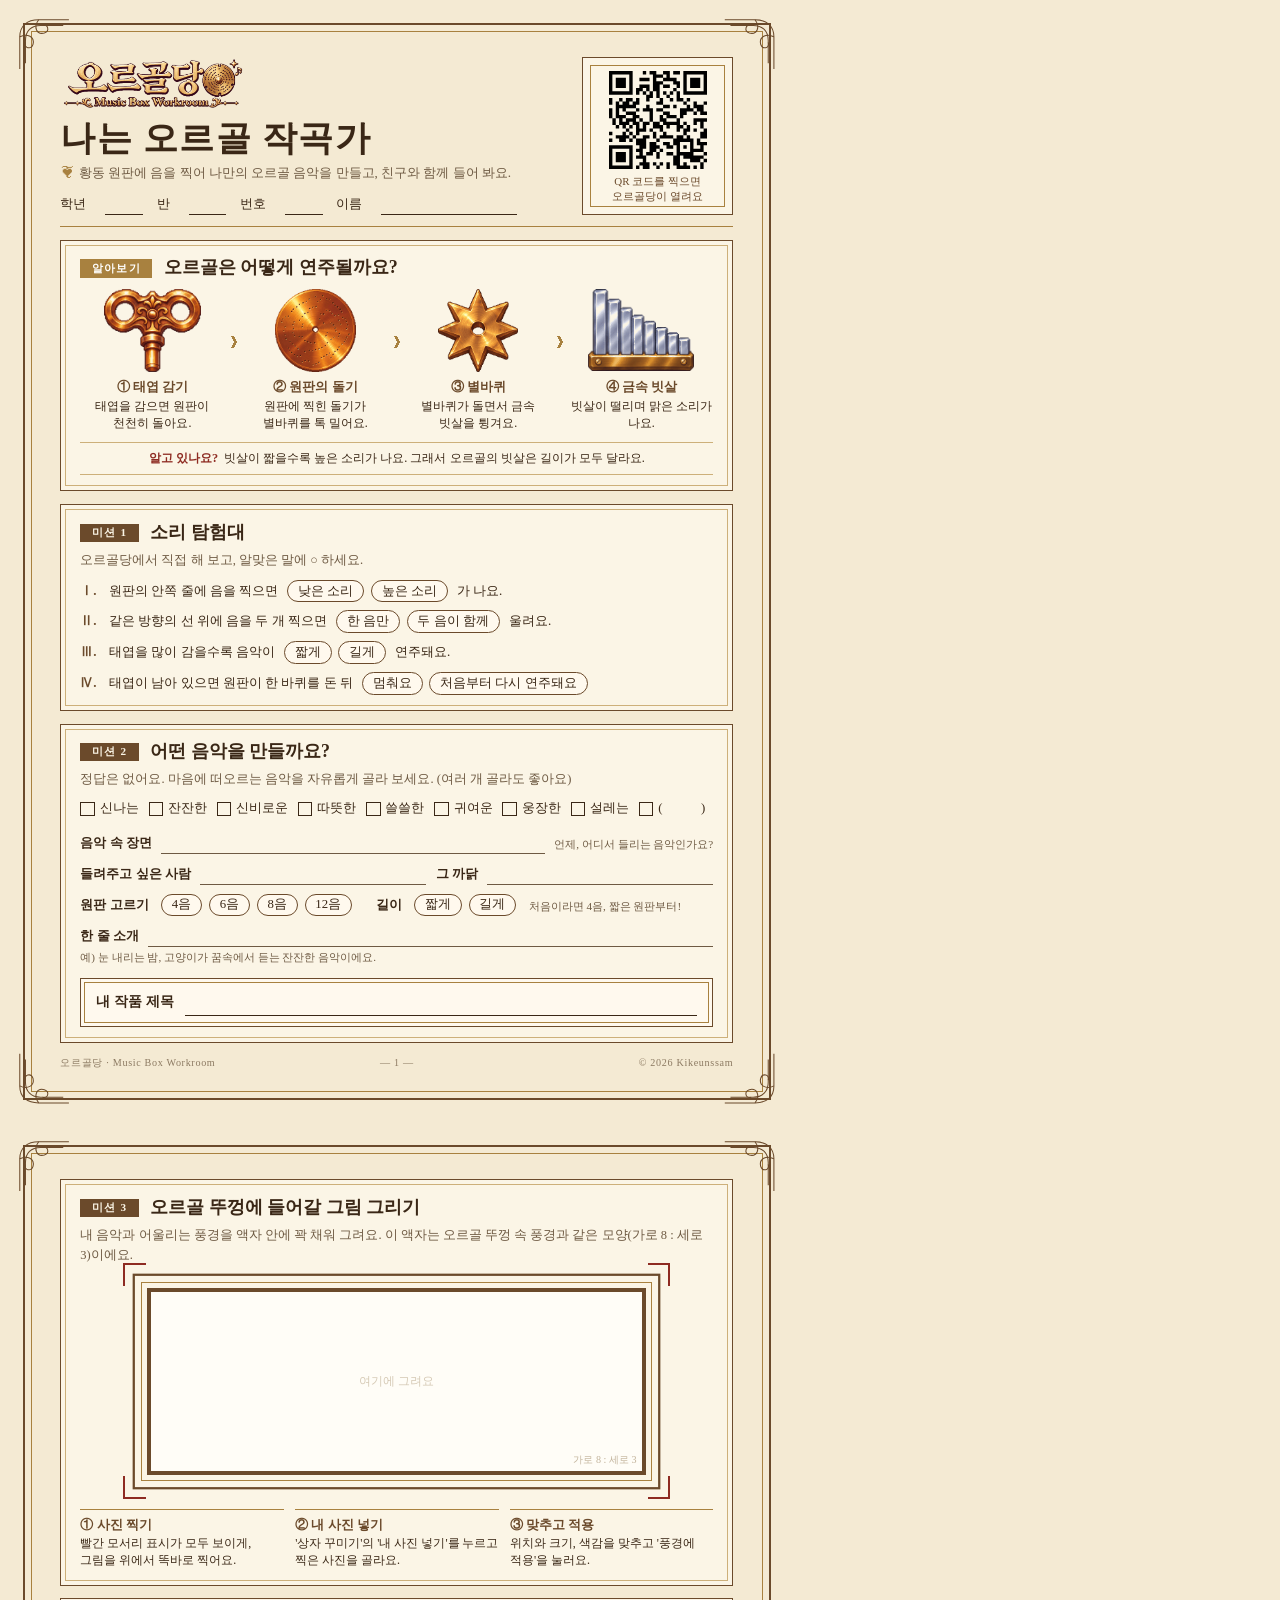
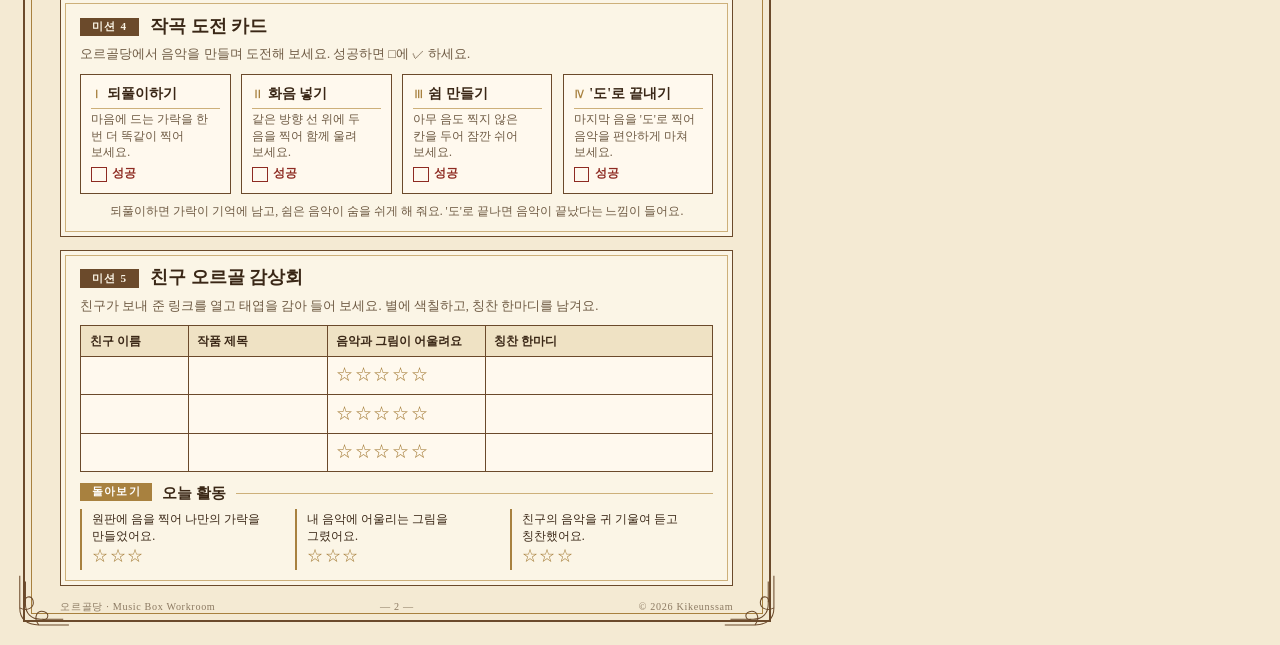
<file: workroom/lesson/worksheet.html>
<!doctype html>
<html lang="ko">
<head>
<meta charset="utf-8">
<title>나는 오르골 작곡가 · 오르골당 활동지</title>
<style>
@page{size:A4;margin:0}
:root{--ink:#3a2716;--brown:#6b4a2b;--gold:#a8813f;--gold2:#cdb07a;--red:#8e2b22;--paper:#f4ead3;--paper2:#fbf5e6;--soft:#6e5a43}
*{box-sizing:border-box}
html{-webkit-print-color-adjust:exact;print-color-adjust:exact}
body{margin:0;font:10pt/1.55 "AppleMyungjo","Nanum Myeongjo","Batang","Noto Serif KR",serif;color:var(--ink);word-break:keep-all;background:var(--paper)}

/* 한 장 = A4. 양피지 바탕 + 이중 테두리 + 모서리 장식 */
.sheet{width:210mm;height:297mm;padding:9mm;position:relative;break-after:page;background:var(--paper);overflow:hidden}
.sheet:last-child{break-after:auto}
.frame{position:absolute;inset:6mm;border:1.6pt solid var(--brown);pointer-events:none}
.frame::after{content:"";position:absolute;inset:1.6mm;border:.6pt solid var(--gold)}
.corner{position:absolute;width:15mm;height:15mm;fill:none;stroke:var(--brown);stroke-width:1.1}
.corner.tl{left:4.2mm;top:4.2mm}.corner.tr{right:4.2mm;top:4.2mm;transform:scaleX(-1)}
.corner.bl{left:4.2mm;bottom:4.2mm;transform:scaleY(-1)}.corner.br{right:4.2mm;bottom:4.2mm;transform:scale(-1,-1)}
.page{position:relative;height:100%;padding:6mm 7mm 5mm;display:flex;flex-direction:column;gap:3.4mm}

/* ---------- 머리 ---------- */
.hero{display:grid;grid-template-columns:1fr 40mm;gap:6mm;align-items:center;padding-bottom:3mm;border-bottom:.8pt solid var(--gold)}
.logo{display:block;height:15mm;margin:0 0 1mm -1mm}
h1{margin:1.6mm 0 .4mm;font:700 26pt/1.15 "AppleMyungjo","Nanum Myeongjo","Batang",serif;letter-spacing:1pt;color:var(--ink)}
.sub{margin:0 0 3mm;font-size:9.8pt;color:var(--soft)}
.orn{color:var(--gold);font-size:11pt}
.who{display:flex;gap:3.6mm;font-size:9.6pt;white-space:nowrap;align-items:flex-end}
.who span{display:inline-block;border-bottom:.9pt solid var(--ink);margin-left:1.4mm}
.qr{border:1.4pt solid var(--brown);outline:.6pt solid var(--gold);outline-offset:-2.4mm;background:var(--paper2);padding:3.4mm 3mm 2.6mm;text-align:center}
.qr img{width:26mm;height:26mm;display:block;margin:0 auto 1.4mm}
.qr span{font-size:8.2pt;line-height:1.35;color:var(--brown);display:block}

/* ---------- 장(章) 공통 ---------- */
.chap{position:relative;background:var(--paper2);border:1pt solid var(--brown);outline:.5pt solid var(--gold2);outline-offset:-1.6mm;padding:3.8mm 5mm 4mm}
.chap h2{display:flex;align-items:baseline;gap:3mm;margin:0 0 2mm;font:700 13.5pt "AppleMyungjo","Nanum Myeongjo","Batang",serif}
.label{display:inline-block;padding:.4mm 3mm .5mm;background:var(--brown);color:var(--paper2);font:700 8.4pt "AppleMyungjo","Nanum Myeongjo",serif;letter-spacing:1pt;position:relative;top:-.4mm}
.label.learn{background:var(--gold);color:#fff}
.lead{margin:0 0 2.4mm;color:var(--soft);font-size:9.4pt}

/* ---------- 연주 원리 ---------- */
.flow{display:grid;grid-template-columns:1fr 5mm 1fr 5mm 1fr 5mm 1fr;align-items:start}
.flow .arrow{align-self:center;margin-top:-9mm;text-align:center;color:var(--gold);font-size:12pt}
.how{text-align:center}
.how .pic{height:23mm;display:flex;align-items:center;justify-content:center}
.how .pic img{max-height:22mm;max-width:28mm}
.how p{margin:1.2mm 0 0;font-size:8.9pt;line-height:1.42}
.how p b{display:block;font-size:9.8pt;color:var(--brown);margin-bottom:.3mm}
.fact{margin:2.8mm 0 0;padding:1.6mm 3.4mm;border-top:.6pt solid var(--gold2);border-bottom:.6pt solid var(--gold2);font-size:9.2pt;text-align:center}
.fact b{color:var(--red);margin-right:1.6mm}

/* ---------- 미션 1 ---------- */
.quiz{margin:0;padding:0;list-style:none;display:grid;gap:2.3mm}
.quiz li{display:flex;align-items:center;gap:1.6mm;font-size:9.8pt;flex-wrap:wrap}
.quiz li > i{flex:none;font-style:normal;font-weight:700;color:var(--brown);width:6mm}
.pick{display:inline-flex;gap:1.8mm;margin:0 .8mm}
.pick span{border:.8pt solid var(--brown);border-radius:4mm;padding:0 2.6mm;background:#fff9ee;white-space:nowrap}

/* ---------- 미션 2 ---------- */
.moods{display:flex;flex-wrap:wrap;gap:1.8mm 2.6mm;margin-bottom:1mm}
.moods span{display:inline-flex;align-items:center;gap:1.3mm;font-size:9.6pt}
.moods span::before{content:"";width:3.3mm;height:3.3mm;border:.9pt solid var(--ink)}
.field{display:flex;align-items:flex-end;gap:2.5mm;margin-top:2.3mm;font-size:9.6pt}
.field b{flex:none}
.field .ln{flex:1;border-bottom:.8pt solid var(--soft);height:6mm}
.field small{flex:none;color:var(--soft);font-size:8.4pt}
.ex{margin:.6mm 0 0;font-size:8.4pt;color:var(--soft)}
.titleplate{margin-top:auto;display:flex;align-items:center;gap:3mm;padding:2.4mm 4mm;border:1.2pt solid var(--brown);outline:.5pt solid var(--gold);outline-offset:-1.4mm;background:#fff9ee}
.titleplate b{font-size:10.6pt;white-space:nowrap}
.titleplate .ln{flex:1;border-bottom:1pt solid var(--ink);height:7.5mm}

/* ---------- 미션 3: 그림 칸 (뚜껑 풍경과 같은 8:3) ---------- */
.picture{position:relative;margin:6mm auto 9mm;width:132mm}
.picture .canvas{width:100%;aspect-ratio:8/3;background:#fffdf7;border:3pt solid var(--brown);outline:1.2pt solid var(--gold);outline-offset:1.4mm;box-shadow:0 0 0 3.2mm var(--paper2),0 0 0 3.8mm var(--brown)}
.picture i{position:absolute;width:6mm;height:6mm;border:0 solid var(--red)}
.picture i:nth-of-type(1){left:-6.4mm;top:-6.4mm;border-left-width:1.5pt;border-top-width:1.5pt}
.picture i:nth-of-type(2){right:-6.4mm;top:-6.4mm;border-right-width:1.5pt;border-top-width:1.5pt}
.picture i:nth-of-type(3){left:-6.4mm;bottom:-6.4mm;border-left-width:1.5pt;border-bottom-width:1.5pt}
.picture i:nth-of-type(4){right:-6.4mm;bottom:-6.4mm;border-right-width:1.5pt;border-bottom-width:1.5pt}
.picture em{position:absolute;right:2.6mm;bottom:1.8mm;font-style:normal;font-size:7.6pt;color:#c2b39b}
.picture .hint{position:absolute;inset:0;display:grid;place-items:center;font-size:9pt;color:#d6cab6}
.steps3{display:grid;grid-template-columns:repeat(3,1fr);gap:3mm;margin-top:1.4mm}
.steps3 div{border-top:.8pt solid var(--gold);padding-top:1.6mm;font-size:8.9pt;line-height:1.45}
.steps3 b{display:block;font-size:9.6pt;color:var(--brown);margin-bottom:.2mm}

/* ---------- 미션 4 ---------- */
.challenges{display:grid;grid-template-columns:repeat(4,1fr);gap:2.8mm}
.ch{border:.8pt solid var(--brown);background:#fff9ee;padding:2.2mm 2.6mm 2.4mm;display:flex;flex-direction:column;gap:1mm}
.ch h3{margin:0;font-size:10.4pt;color:var(--ink);border-bottom:.5pt solid var(--gold2);padding-bottom:.8mm}
.ch h3 small{color:var(--gold);font-size:8.4pt;margin-right:1.2mm}
.ch p{margin:0;font-size:8.7pt;line-height:1.42;color:var(--soft);flex:1}
.ch .ok{display:flex;align-items:center;gap:1.4mm;font-size:8.8pt;color:var(--red);font-weight:700}
.ch .ok::before{content:"";width:3.6mm;height:3.6mm;border:1pt solid var(--red)}
.why{margin:2.4mm 0 0;font-size:8.8pt;color:var(--soft);text-align:center}

/* ---------- 미션 5 ---------- */
table{width:100%;border-collapse:collapse;font-size:9.2pt;background:#fff9ee}
th,td{border:.8pt solid var(--brown);padding:1.4mm 2.2mm;text-align:left;vertical-align:middle}
th{background:#efe2c4;font-weight:700}
td{height:10mm}
.stars{font-size:13pt;letter-spacing:1.2pt;color:var(--gold);white-space:nowrap}
.me{display:grid;grid-template-columns:repeat(3,1fr);gap:3mm;margin-top:1mm}
.me div{border-left:1.6pt solid var(--gold);padding:.6mm 0 .6mm 2.6mm;font-size:8.9pt;line-height:1.4;display:flex;flex-direction:column;gap:.2mm}
.me .stars{font-size:12pt}
h4{display:flex;align-items:center;gap:2.6mm;margin:2.6mm 0 1.2mm;font-size:11pt}
h4::after{content:"";flex:1;height:.6pt;background:var(--gold2)}

footer{margin-top:auto;display:grid;grid-template-columns:1fr auto 1fr;align-items:center;font-size:7.6pt;color:#8c7a62;letter-spacing:.5pt}
footer span:last-child{text-align:right}
</style>
</head>
<body>

<svg width="0" height="0" style="position:absolute"><defs>
 <symbol id="curl" viewBox="0 0 60 60"><path d="M4 56 V22 C4 10 12 4 24 4 H56"/><path d="M10 50 V26 C10 16 16 10 26 10 H50"/><path d="M24 4 C18 12 22 20 30 18 C36 16 34 8 28 10"/><path d="M4 22 C12 18 20 22 18 30 C16 36 8 34 10 28"/></symbol>
</defs></svg>

<!-- ======================= 1쪽 ======================= -->
<div class="sheet">
 <div class="frame"></div>
 <svg class="corner tl"><use href="#curl"/></svg><svg class="corner tr"><use href="#curl"/></svg>
 <svg class="corner bl"><use href="#curl"/></svg><svg class="corner br"><use href="#curl"/></svg>
 <div class="page">

  <header class="hero">
   <div>
    <img class="logo" src="img/logo.png" alt="오르골당 Music Box Workroom">
    <h1>나는 오르골 작곡가</h1>
    <p class="sub"><span class="orn">❦</span> 황동 원판에 음을 찍어 나만의 오르골 음악을 만들고, 친구와 함께 들어 봐요.</p>
    <div class="who">학년<span style="width:10mm"></span>반<span style="width:10mm"></span>번호<span style="width:10mm"></span>이름<span style="width:36mm"></span></div>
   </div>
   <div class="qr"><img src="img/qr.svg" alt="오르골당 QR 코드"><span>QR 코드를 찍으면<br>오르골당이 열려요</span></div>
  </header>

  <section class="chap">
   <h2><span class="label learn">알아보기</span>오르골은 어떻게 연주될까요?</h2>
   <div class="flow">
    <div class="how"><div class="pic"><img src="img/how_key.png" alt="태엽 열쇠"></div><p><b>① 태엽 감기</b>태엽을 감으면 원판이 천천히 돌아요.</p></div>
    <div class="arrow">❯</div>
    <div class="how"><div class="pic"><img src="img/how_disc.png" alt="구멍이 뚫린 황동 원판"></div><p><b>② 원판의 돌기</b>원판에 찍힌 돌기가 별바퀴를 톡 밀어요.</p></div>
    <div class="arrow">❯</div>
    <div class="how"><div class="pic"><img src="img/how_star.png" alt="별바퀴"></div><p><b>③ 별바퀴</b>별바퀴가 돌면서 금속 빗살을 튕겨요.</p></div>
    <div class="arrow">❯</div>
    <div class="how"><div class="pic"><img src="img/how_comb.png" alt="길이가 다른 금속 빗살"></div><p><b>④ 금속 빗살</b>빗살이 떨리며 맑은 소리가 나요.</p></div>
   </div>
   <p class="fact"><b>알고 있나요?</b>빗살이 짧을수록 높은 소리가 나요. 그래서 오르골의 빗살은 길이가 모두 달라요.</p>
  </section>

  <section class="chap">
   <h2><span class="label">미션 1</span>소리 탐험대</h2>
   <p class="lead">오르골당에서 직접 해 보고, 알맞은 말에 ○ 하세요.</p>
   <ol class="quiz">
    <li><i>Ⅰ.</i>원판의 안쪽 줄에 음을 찍으면<span class="pick"><span>낮은 소리</span><span>높은 소리</span></span>가 나요.</li>
    <li><i>Ⅱ.</i>같은 방향의 선 위에 음을 두 개 찍으면<span class="pick"><span>한 음만</span><span>두 음이 함께</span></span>울려요.</li>
    <li><i>Ⅲ.</i>태엽을 많이 감을수록 음악이<span class="pick"><span>짧게</span><span>길게</span></span>연주돼요.</li>
    <li><i>Ⅳ.</i>태엽이 남아 있으면 원판이 한 바퀴를 돈 뒤<span class="pick"><span>멈춰요</span><span>처음부터 다시 연주돼요</span></span></li>
   </ol>
  </section>

  <section class="chap" style="flex:1;display:flex;flex-direction:column">
   <h2><span class="label">미션 2</span>어떤 음악을 만들까요?</h2>
   <p class="lead">정답은 없어요. 마음에 떠오르는 음악을 자유롭게 골라 보세요. (여러 개 골라도 좋아요)</p>
   <div class="moods"><span>신나는</span><span>잔잔한</span><span>신비로운</span><span>따뜻한</span><span>쓸쓸한</span><span>귀여운</span><span>웅장한</span><span>설레는</span><span>(&nbsp;&nbsp;&nbsp;&nbsp;&nbsp;&nbsp;&nbsp;&nbsp;&nbsp;&nbsp;&nbsp;&nbsp;)</span></div>
   <div class="field"><b>음악 속 장면</b><span class="ln"></span><small>언제, 어디서 들리는 음악인가요?</small></div>
   <div class="field"><b>들려주고 싶은 사람</b><span class="ln"></span><b>그 까닭</b><span class="ln"></span></div>
   <div class="field"><b>원판 고르기</b><span class="pick"><span>4음</span><span>6음</span><span>8음</span><span>12음</span></span><b style="margin-left:3mm">길이</b><span class="pick"><span>짧게</span><span>길게</span></span><small>처음이라면 4음, 짧은 원판부터!</small></div>
   <div class="field"><b>한 줄 소개</b><span class="ln"></span></div>
   <p class="ex" style="margin-bottom:3mm">예) 눈 내리는 밤, 고양이가 꿈속에서 듣는 잔잔한 음악이에요.</p>
   <div class="titleplate"><b>내 작품 제목</b><span class="ln"></span></div>
  </section>

  <footer><span>오르골당 · Music Box Workroom</span><span>― 1 ―</span><span>© 2026 Kikeunssam</span></footer>
 </div>
</div>

<!-- ======================= 2쪽 ======================= -->
<div class="sheet">
 <div class="frame"></div>
 <svg class="corner tl"><use href="#curl"/></svg><svg class="corner tr"><use href="#curl"/></svg>
 <svg class="corner bl"><use href="#curl"/></svg><svg class="corner br"><use href="#curl"/></svg>
 <div class="page">

  <section class="chap">
   <h2><span class="label">미션 3</span>오르골 뚜껑에 들어갈 그림 그리기</h2>
   <p class="lead">내 음악과 어울리는 풍경을 액자 안에 꽉 채워 그려요. 이 액자는 오르골 뚜껑 속 풍경과 같은 모양(가로 8 : 세로 3)이에요.</p>
   <div class="picture"><div class="canvas"></div><i></i><i></i><i></i><i></i><span class="hint">여기에 그려요</span><em>가로 8 : 세로 3</em></div>
   <div class="steps3">
    <div><b>① 사진 찍기</b>빨간 모서리 표시가 모두 보이게, 그림을 위에서 똑바로 찍어요.</div>
    <div><b>② 내 사진 넣기</b>'상자 꾸미기'의 '내 사진 넣기'를 누르고 찍은 사진을 골라요.</div>
    <div><b>③ 맞추고 적용</b>위치와 크기, 색감을 맞추고 '풍경에 적용'을 눌러요.</div>
   </div>
  </section>

  <section class="chap">
   <h2><span class="label">미션 4</span>작곡 도전 카드</h2>
   <p class="lead">오르골당에서 음악을 만들며 도전해 보세요. 성공하면 □에 ✓ 하세요.</p>
   <div class="challenges">
    <div class="ch"><h3><small>Ⅰ</small>되풀이하기</h3><p>마음에 드는 가락을 한 번 더 똑같이 찍어 보세요.</p><span class="ok">성공</span></div>
    <div class="ch"><h3><small>Ⅱ</small>화음 넣기</h3><p>같은 방향 선 위에 두 음을 찍어 함께 울려 보세요.</p><span class="ok">성공</span></div>
    <div class="ch"><h3><small>Ⅲ</small>쉼 만들기</h3><p>아무 음도 찍지 않은 칸을 두어 잠깐 쉬어 보세요.</p><span class="ok">성공</span></div>
    <div class="ch"><h3><small>Ⅳ</small>'도'로 끝내기</h3><p>마지막 음을 '도'로 찍어 음악을 편안하게 마쳐 보세요.</p><span class="ok">성공</span></div>
   </div>
   <p class="why">되풀이하면 가락이 기억에 남고, 쉼은 음악이 숨을 쉬게 해 줘요. '도'로 끝나면 음악이 끝났다는 느낌이 들어요.</p>
  </section>

  <section class="chap" style="flex:1">
   <h2><span class="label">미션 5</span>친구 오르골 감상회</h2>
   <p class="lead">친구가 보내 준 링크를 열고 태엽을 감아 들어 보세요. 별에 색칠하고, 칭찬 한마디를 남겨요.</p>
   <table>
    <tr><th style="width:17%">친구 이름</th><th style="width:22%">작품 제목</th><th style="width:25%">음악과 그림이 어울려요</th><th>칭찬 한마디</th></tr>
    <tr><td></td><td></td><td class="stars">☆☆☆☆☆</td><td></td></tr>
    <tr><td></td><td></td><td class="stars">☆☆☆☆☆</td><td></td></tr>
    <tr><td></td><td></td><td class="stars">☆☆☆☆☆</td><td></td></tr>
   </table>
   <h4><span class="label learn">돌아보기</span>오늘 활동</h4>
   <div class="me">
    <div>원판에 음을 찍어 나만의 가락을 만들었어요.<span class="stars">☆☆☆</span></div>
    <div>내 음악에 어울리는 그림을 그렸어요.<span class="stars">☆☆☆</span></div>
    <div>친구의 음악을 귀 기울여 듣고 칭찬했어요.<span class="stars">☆☆☆</span></div>
   </div>
  </section>

  <footer><span>오르골당 · Music Box Workroom</span><span>― 2 ―</span><span>© 2026 Kikeunssam</span></footer>
 </div>
</div>

</body>
</html>
</file>
